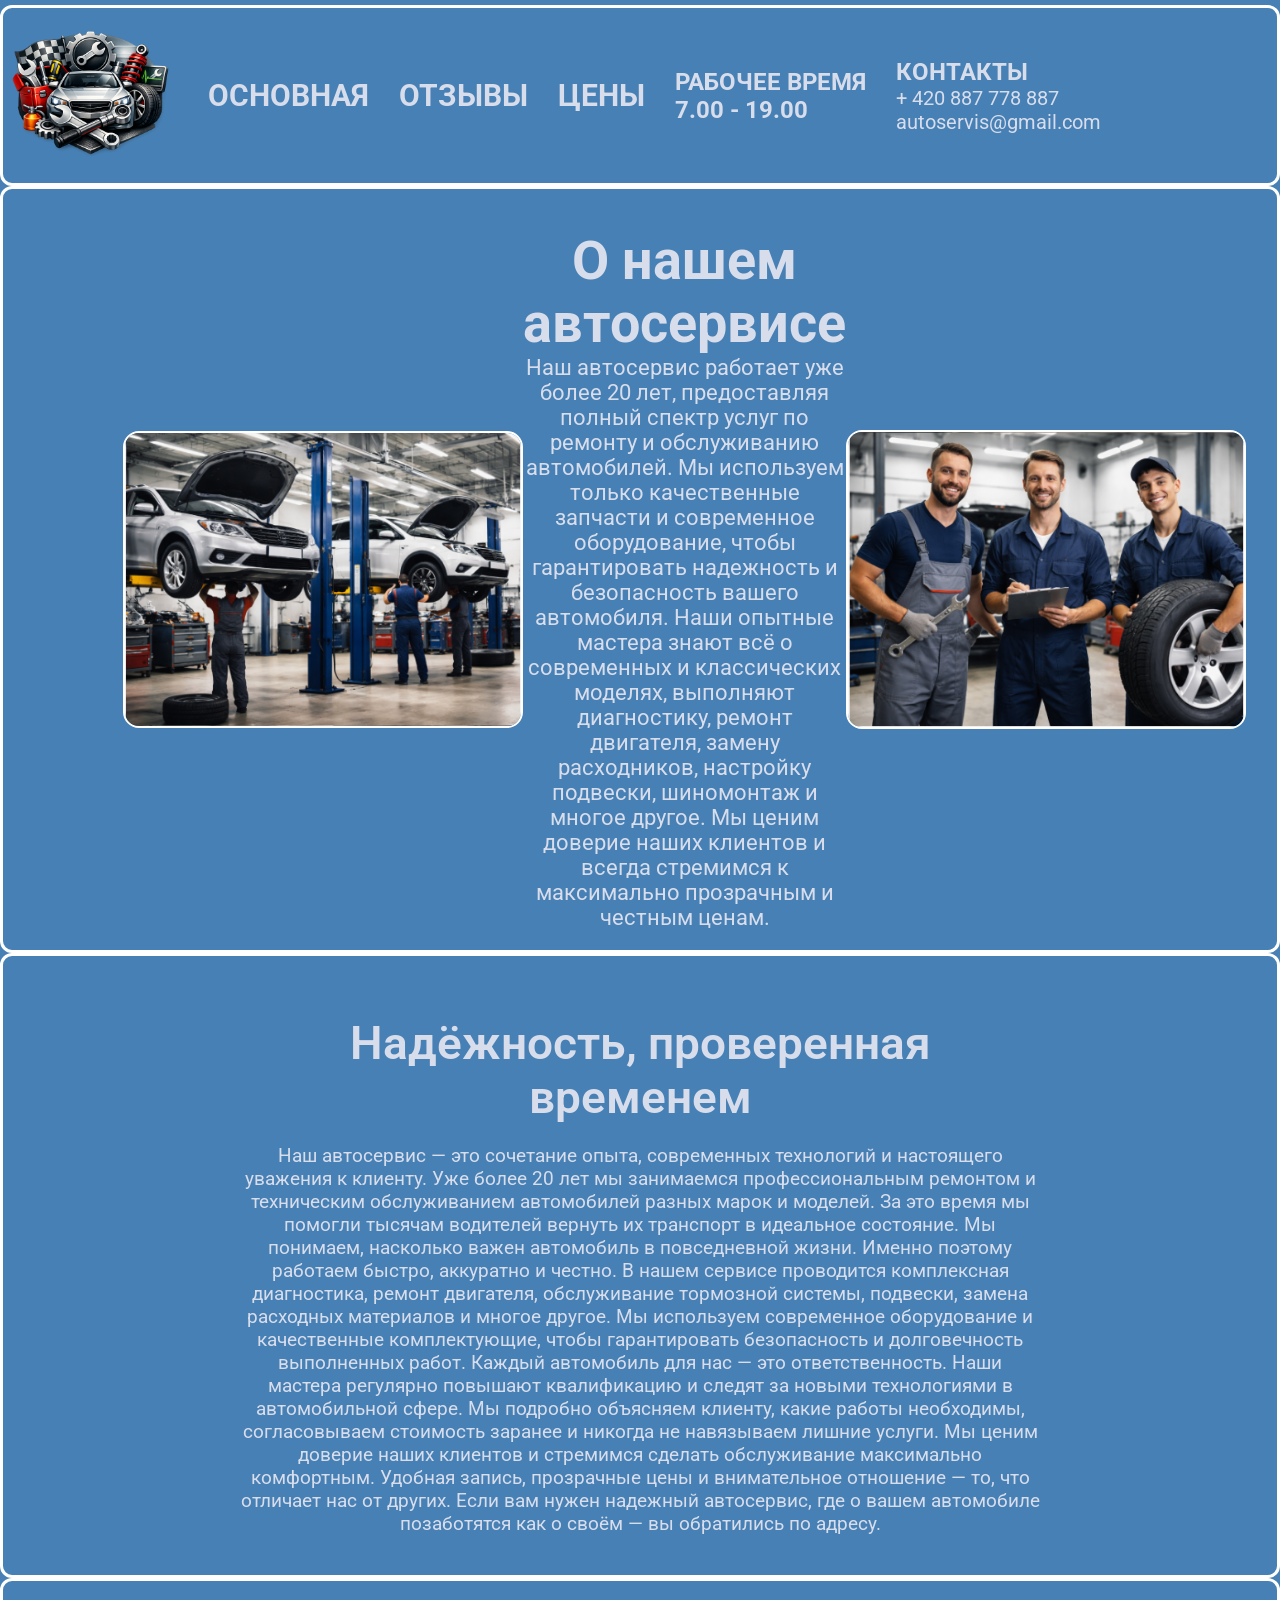
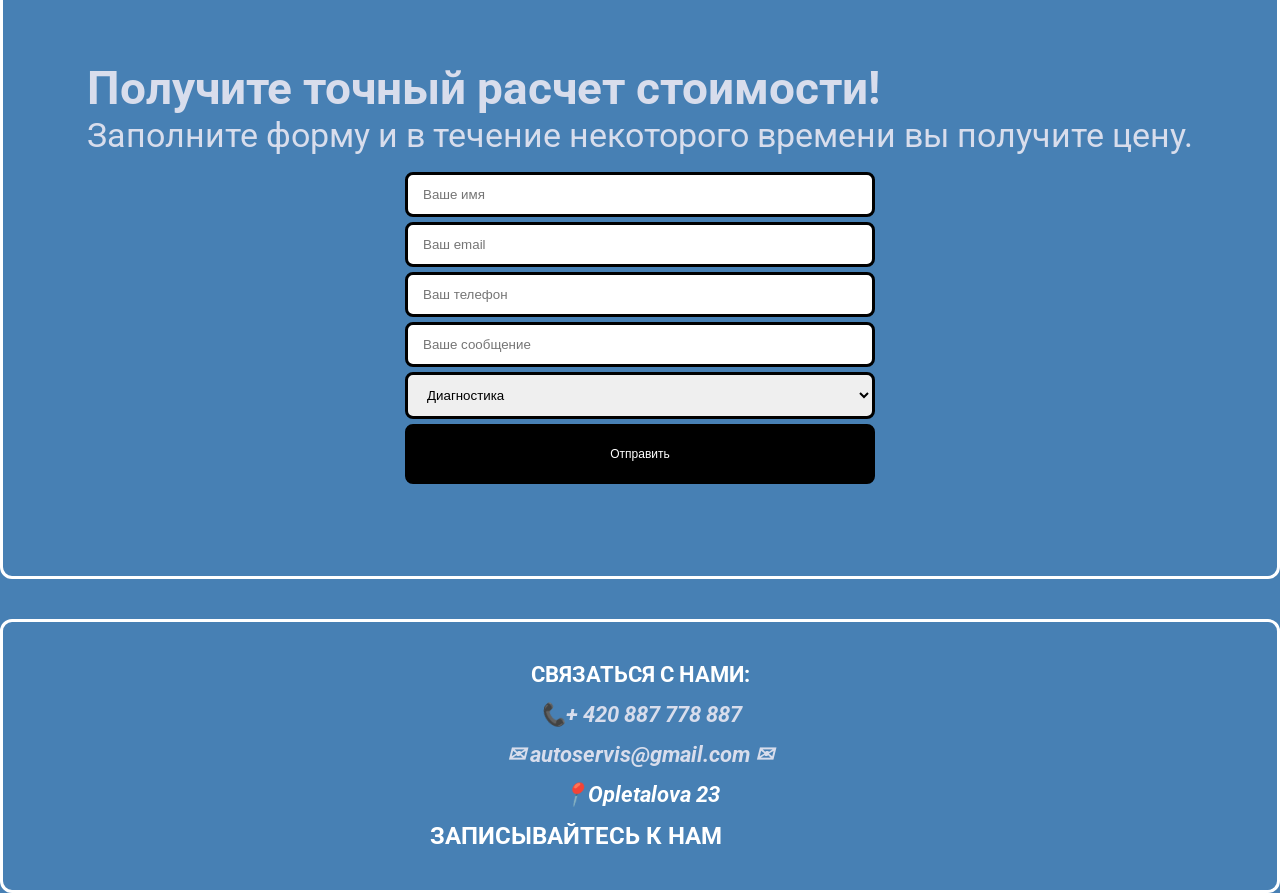
<file: index.html>
<!doctype html>
<html lang="ru">
  <head>
    <meta charset="UTF-8" />
    <meta name="viewport" content="width=device-width, initial-scale=1.0" />
    <meta name="description" content="Лучший Автосервис">
    <title>Автосервис</title>
    <link rel="stylesheet" href="style.css" />
    <link href="https://fonts.googleapis.com/css2?family=Montserrat:wght@400;700&display=swap" rel="stylesheet">
    <link href="https://fonts.googleapis.com/css2?family=Roboto:wght@400;700&display=swap" rel="stylesheet">
  </head>
  <body>
    <header class="header">
      <img class="logo1" src="logo.png" alt="logo" />
      <a class="link" href="index.html"><h2>ОСНОВНАЯ</h2></a>
      <a class="link" href="index2.html" target="_blank"><h2>ОТЗЫВЫ</h2></a>
      <a class="link" href="index3.html" target="_blank"><h2>ЦЕНЫ</h2></a>
      <div class="basic">
        <h2>РАБОЧЕЕ ВРЕМЯ</h2>
        <h2>7.00 - 19.00</h2>
      </div>
      <div class="basic">
        <h2>КОНТАКТЫ</h2>
        <p><a href="tel:+420887778887">+ 420 887 778 887</a></p>
        <p><a href="mailto:autoservis@gmail.com">autoservis@gmail.com</a></p>
      </div> 
    </header>
    <main>
      <section class="about ">
        <img class="cars" src="auto.png" alt="cars" loading="lazy"/>
        <div class="textAbout">
          <h2>О нашем автосервисе</h2>
          <p class="description">
            Наш автосервис работает уже более 20 лет, предоставляя полный спектр
            услуг по ремонту и обслуживанию автомобилей. Мы используем только
            качественные запчасти и современное оборудование, чтобы
            гарантировать надежность и безопасность вашего автомобиля. Наши
            опытные мастера знают всё о современных и классических моделях,
            выполняют диагностику, ремонт двигателя, замену расходников,
            настройку подвески, шиномонтаж и многое другое. Мы ценим доверие
            наших клиентов и всегда стремимся к максимально прозрачным и честным
            ценам.
          </p>
        </div>
        <img class="workers" src="workers.png" alt="guys" loading="lazy" />
      </section>
      <section class="sectionTwo">
        <h2 class="textTwo">Надёжность, проверенная временем</h2>

        <p class="pTwo">
          Наш автосервис — это сочетание опыта, современных технологий и
          настоящего уважения к клиенту. Уже более 20 лет мы занимаемся
          профессиональным ремонтом и техническим обслуживанием автомобилей
          разных марок и моделей. За это время мы помогли тысячам водителей
          вернуть их транспорт в идеальное состояние. Мы понимаем, насколько
          важен автомобиль в повседневной жизни. Именно поэтому работаем быстро,
          аккуратно и честно. В нашем сервисе проводится комплексная
          диагностика, ремонт двигателя, обслуживание тормозной системы,
          подвески, замена расходных материалов и многое другое. Мы используем
          современное оборудование и качественные комплектующие, чтобы
          гарантировать безопасность и долговечность выполненных работ. Каждый
          автомобиль для нас — это ответственность. Наши мастера регулярно
          повышают квалификацию и следят за новыми технологиями в автомобильной
          сфере. Мы подробно объясняем клиенту, какие работы необходимы,
          согласовываем стоимость заранее и никогда не навязываем лишние услуги.
          Мы ценим доверие наших клиентов и стремимся сделать обслуживание
          максимально комфортным. Удобная запись, прозрачные цены и внимательное
          отношение — то, что отличает нас от других. Если вам нужен надежный
          автосервис, где о вашем автомобиле позаботятся как о своём — вы
          обратились по адресу.
        </p>
      </section>

      <section class="mainForm">
        <div class="form">
          <h2 class="extprice">Получите точный расчет стоимости!</h2>
          <p class="fillform">
            Заполните форму и в течение некоторого времени вы получите цену.
          </p>
        </div>
        <form
          class="serviceForm"
          action="https://formspree.io/f/mgoldwdw"
          method="POST"
        >
          <label for="name"></label>
          <input
            type="text"
            id="name"
            name="name"
            placeholder="Ваше имя"
            required
          />

          <label for="email"></label>
          <input
            type="email"
            id="email"
            name="email"
            placeholder="Ваш email"
            required
          />

          <label for="tel"></label>
          <input
            type="tel"
            id="tel"
            name="tel"
            placeholder="Ваш телефон"
            required
          />

          <label for="message"></label>
          <input
            type="text"
            id="message"
            name="message"
            placeholder="Ваше сообщение"
            required
          />

          <label for="service"></label>

          <select class="select" id="service" name="service" required>
            <option class="option" value="diagnostics">Диагностика</option>
            <option class="option" value="engine">Ремонт двигателя</option>
            <option class="option" value="tires">Шиномонтаж</option>
            <option class="option" value="anothe">Другое</option>
          </select>

          <button class="btn" type="submit">Отправить</button>
        </form>
      </section>
    </main>
    <footer class="lastinfo">
      <h2 class="connect">СВЯЗАТЬСЯ С НАМИ:</h2>
      <h2 class="connectP"><a href="tel:+420887778887">📞+ 420 887 778 887</a></h2>
      <h2 class="connectP"><a href="mailto:autoservis@gmail.com">✉ autoservis@gmail.com ✉</a></h2>
      <h2 class="connectt">📍Opletalova 23</h2>
      <h2 class="join">ЗАПИСЫВАЙТЕСЬ К НАМ</h2>
    </footer>
  </body>
</html>
</file>
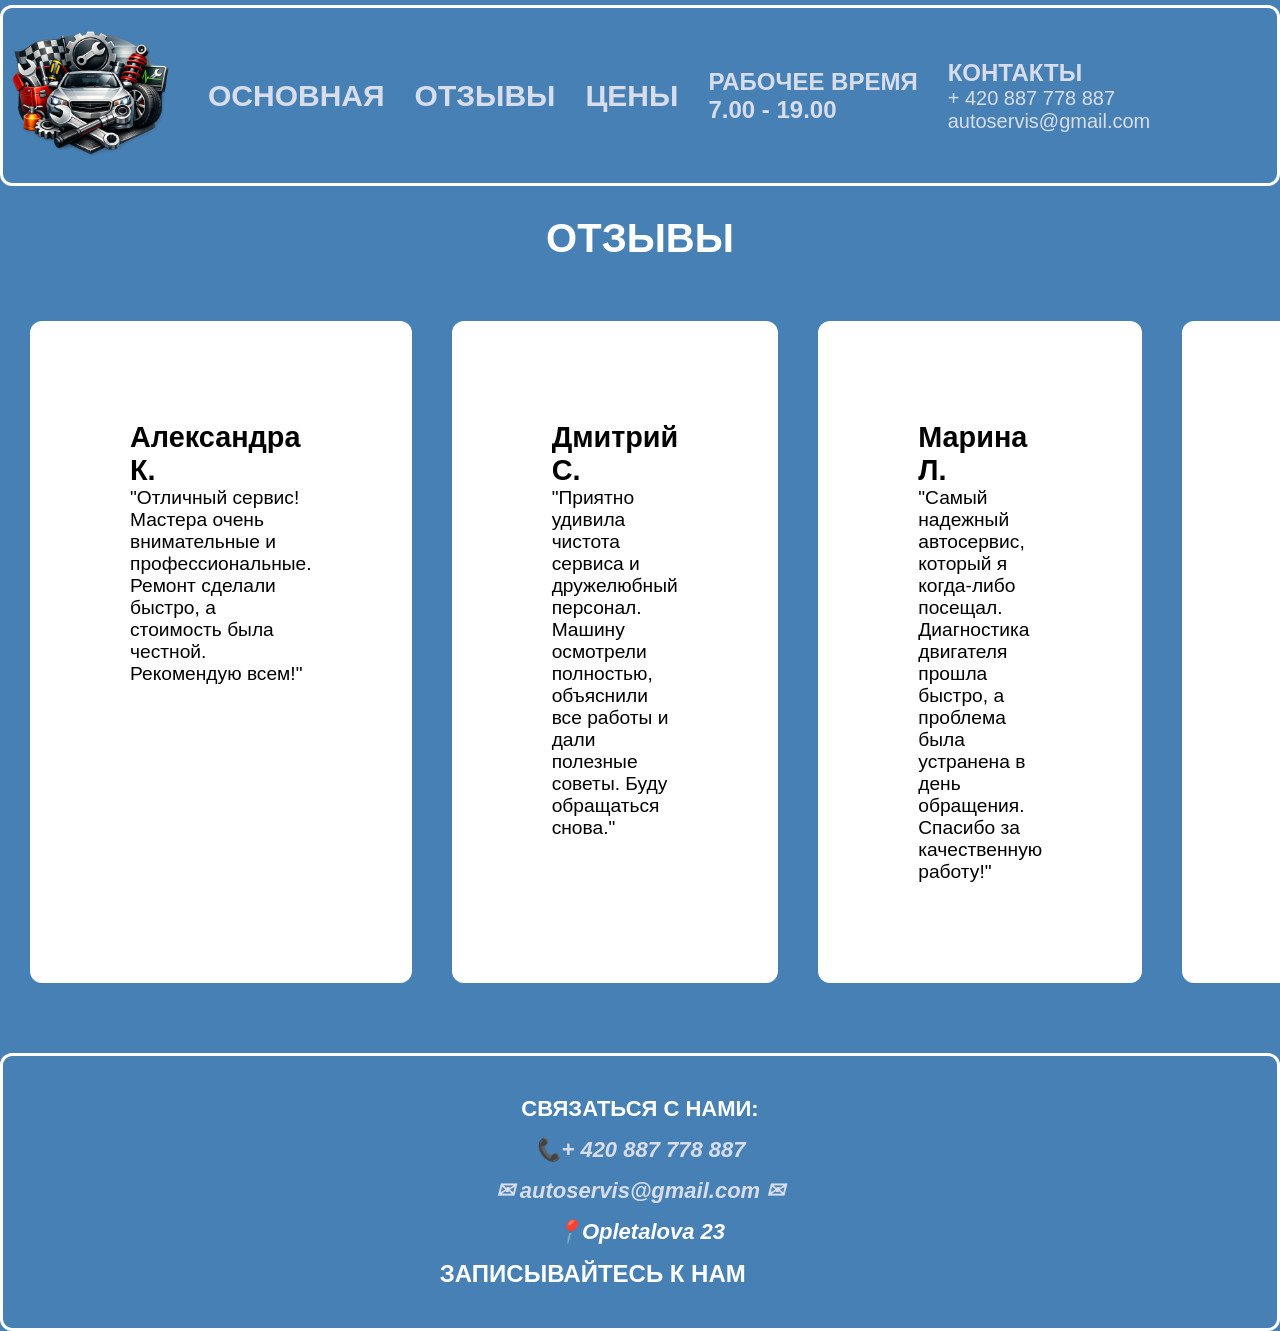
<file: index2.html>
<!doctype html>
<html lang="en">
  <head>
    <meta charset="UTF-8" />
    <meta name="viewport" content="width=device-width, initial-scale=1.0" />
    <title>Отзывы</title>
    <link rel="stylesheet" href="style.css" />
  </head>
  <body>
    <header class="header">
      <img class="logo1" src="logo.png" alt="logo" />
      <a class="link" href="index.html"><h2>ОСНОВНАЯ</h2></a>
      <a class="link" href="index2.html" target="_blank"><h2>ОТЗЫВЫ</h2></a>
      <a class="link" href="index3.html" target="_blank"><h2>ЦЕНЫ</h2></a>
      <div class="basic">
        <h2>РАБОЧЕЕ ВРЕМЯ</h2>
        <h2>7.00 - 19.00</h2>
      </div>
      <div class="basic">
        <h2>КОНТАКТЫ</h2>
        <p><a href="tel:+420887778887">+ 420 887 778 887</a></p>
        <p><a href="mailto:autoservis@gmail.com">autoservis@gmail.com</a></p>
      </div> 
    </header>
    <div class="reviewsT">

        <h2 class="reviewsH">ОТЗЫВЫ</h2>
    </div>
    <main class="reviews">
      <div class="reviewss">
        <h2>Александра К.</h2>
        "Отличный сервис! Мастера очень внимательные и профессиональные. Ремонт
        сделали быстро, а стоимость была честной. Рекомендую всем!"
      </div>
      <div class="reviewss">
<h2>Дмитрий С.</h2>
        "Приятно удивила чистота сервиса и дружелюбный персонал. Машину
        осмотрели полностью, объяснили все работы и дали полезные советы. Буду
        обращаться снова."
      </div>
      <div class="reviewss">
<h2>Марина Л.</h2>
        "Самый надежный автосервис, который я когда-либо посещал. Диагностика
        двигателя прошла быстро, а проблема была устранена в день обращения.
        Спасибо за качественную работу!"
      </div>
      <div class="reviewss">
        <h2>Иван П.</h2>
        "Очень доволен обслуживанием. Цены прозрачные, детали качественные, а
        ремонт выполнен аккуратно. Настоящие профессионалы своего дела!"
      </div>
    </main>
    <footer class="lastinfo">
      <h2 class="connect">СВЯЗАТЬСЯ С НАМИ:</h2>
      <h2 class="connectP"><a href="tel:+420887778887">📞+ 420 887 778 887</a></h2>
      <h2 class="connectP"><a href="mailto:autoservis@gmail.com">✉ autoservis@gmail.com ✉</a></h2>
      <h2 class="connectt">📍Opletalova 23</h2>
      <h2 class="join">ЗАПИСЫВАЙТЕСЬ К НАМ</h2>
    </footer>
    
  </body>
</html>
</file>
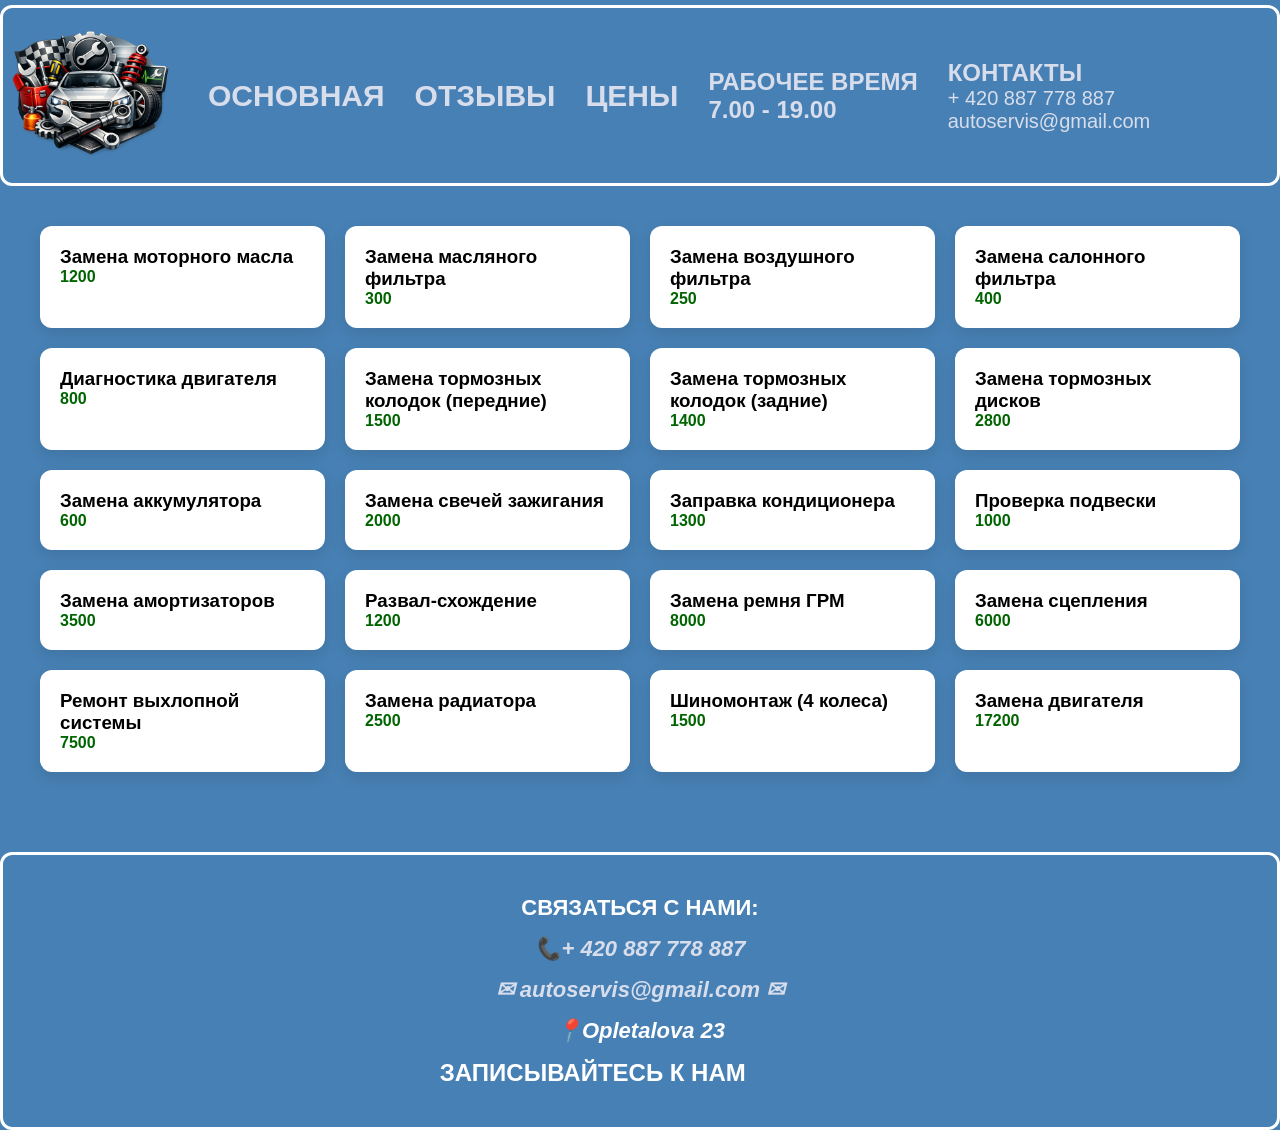
<file: index3.html>
<!DOCTYPE html>
<html lang="en">
<head>
    <meta charset="UTF-8">
    <meta name="viewport" content="width=device-width, initial-scale=1.0">
    <title>Цены</title>
    <link rel="stylesheet" href="style.css">
</head>
<body>
    <header class="header">
      <img class="logo1" src="logo.png" alt="logo" />
      <a class="link" href="index.html"><h2>ОСНОВНАЯ</h2></a>
      <a class="link" href="index2.html" target="_blank"><h2>ОТЗЫВЫ</h2></a>
      <a class="link" href="index3.html" target="_blank"><h2>ЦЕНЫ</h2></a>
      <div class="basic">
        <h2>РАБОЧЕЕ ВРЕМЯ</h2>
        <h2>7.00 - 19.00</h2>
      </div>
      <div class="basic">
        <h2>КОНТАКТЫ</h2>
        <p><a href="tel:+420887778887">+ 420 887 778 887</a></p>
        <p><a href="mailto:autoservis@gmail.com">autoservis@gmail.com</a></p>
      </div> 
    </header>
<section class="services">

    <div class="service">
        <h3>Замена моторного масла</h3>
        <p class="price">1200</p>
    </div>
    
    <div class="service">
        <h3>Замена масляного фильтра</h3>
        <p class="price">300</p>
    </div>
    
    <div class="service">
        <h3>Замена воздушного фильтра</h3>
        <p class="price">250</p>
    </div>
    
    <div class="service">
        <h3>Замена салонного фильтра</h3>
        <p class="price">400</p>
    </div>
    
    <div class="service">
        <h3>Диагностика двигателя</h3>
        <p class="price">800</p>
    </div>
    
    <div class="service">
        <h3>Замена тормозных колодок (передние)</h3>
        <p class="price">1500</p>
    </div>
    
    <div class="service">
        <h3>Замена тормозных колодок (задние)</h3>
        <p class="price">1400</p>
    </div>
    
    <div class="service">
        <h3>Замена тормозных дисков</h3>
        <p class="price">2800</p>
    </div>
    
    <div class="service">
        <h3>Замена аккумулятора</h3>
        <p class="price">600</p>
    </div>
    
    <div class="service">
        <h3>Замена свечей зажигания</h3>
        <p class="price">2000</p>
    </div>
    
    <div class="service">
        <h3>Заправка кондиционера</h3>
        <p class="price">1300</p>
    </div>
    
    <div class="service">
        <h3>Проверка подвески</h3>
        <p class="price">1000</p>
    </div>
    
    <div class="service">
        <h3>Замена амортизаторов</h3>
        <p class="price">3500</p>
    </div>
    
    <div class="service">
        <h3>Развал-схождение</h3>
        <p class="price">1200</p>
    </div>
    
    <div class="service">
        <h3>Замена ремня ГРМ</h3>
        <p class="price">8000</p>
    </div>
    
    <div class="service">
        <h3>Замена сцепления</h3>
        <p class="price">6000</p>
    </div>
    
    <div class="service">
        <h3>Ремонт выхлопной системы</h3>
        <p class="price">7500</p>
    </div>
    
    <div class="service">
        <h3>Замена радиатора</h3>
        <p class="price">2500</p>
    </div>
    
    <div class="service">
        <h3>Шиномонтаж (4 колеса)</h3>
        <p class="price">1500</p>
    </div>
    <div class="service">
        <h3>Замена двигателя</h3>
        <p class="price">17200</p>
    </div>
</section>
    <footer class="lastinfo">
      <h2 class="connect">СВЯЗАТЬСЯ С НАМИ:</h2>
      <h2 class="connectP"><a href="tel:+420887778887">📞+ 420 887 778 887</a></h2>
      <h2 class="connectP"><a href="mailto:autoservis@gmail.com">✉ autoservis@gmail.com ✉</a></h2>
      <h2 class="connectt">📍Opletalova 23</h2>
      <h2 class="join">ЗАПИСЫВАЙТЕСЬ К НАМ</h2>
    </footer>









    

</body>
</html>
</file>
<file: style.css>
* {
  padding: 0px;
  margin: 0px;
  box-sizing: border-box;
}

a {
  color: rgb(216, 221, 236);
  text-decoration: none;
  transition: 0.3s;
}

a:hover {
  color: #000000;
  transition: 1s;
}

body {
  background-color: rgb(71, 128, 180);
  font-family: "Montserrat", sans-serif;
  font-family: 'Roboto', sans-serif;
}

.header {
  margin-top: 5px;
  display: flex;
  align-items: center;
  gap: 30px;
  background-color: rgb(71, 128, 180);
  width: 100%;
  height: auto;
  color: rgb(216, 221, 236);
  border-radius: 12px;
  border: 3px solid rgb(255, 255, 255);
}

.logo1 {
  height: 175px;
  width: 175px;
}
.logo1:hover {
  transform: rotate(360deg) scale(1.1);
}

.h1 {
  font-style: italic;
  font-size: 20px;
}

.workers {
  border: 2px solid white;
  width: 100%;
  max-width: 400px;
  height: auto;
  border-radius: 16px;
}

.cars {
  border: 2px solid white;
  width: 100%;
  max-width: 400px;
  height: auto;
  border-radius: 16px;
}

.workers:hover {
  transform: rotate(360deg) scale(1.1);
}

.cars:hover {
  transform: rotate(360deg) scale(1.1);
}

.basic p {
  color: white;
  font-size: 16px;
}

.basic a {
  text-decoration: none;
  font-size: 20px;
}

.link {
  text-decoration: none;
  font-size: 20px;
}

.services {
  display: grid;
  /* grid-template-columns:  1fr 1fr 1fr 1fr; */
  grid-template-columns: repeat(4, 1fr);
  gap: 20px;
  padding: 40px;
}

.service {
  background: white;
  padding: 20px;
  border-radius: 12px;
  box-shadow: 0 5px 15px rgba(0, 0, 0, 0.1);
  transition: 0.4s;
}

.service:hover {
  transform: translateY(-5px);
  background-color: rgb(149, 209, 109);
}

.price {
  font-weight: bold;
  color: darkgreen;
}

.about {
  display: flex;
  align-items: center;
  justify-content: space-between;
  /* background-color: #f0f4f8; */
  background-color: rgb(71, 128, 180);
  padding: 40px 120px 20px;
  border: 3px solid rgb(255, 255, 255);
  border-radius: 12px;
}

.description {
  font-size: 22px;
}

.textAbout {
  color: rgb(216, 221, 236);
  max-width: 600px;
  text-align: center;
  font-size: 36px;
}

.sectionTwo {
  flex-direction: column;
  display: flex;
  align-items: center;
  background-color: rgb(71, 128, 180);
  padding: 40px 120px;
  border: 3px solid rgb(255, 255, 255);
  height: auto;
  color: rgb(216, 221, 236);
  border-radius: 12px;
}

.textTwo {
  text-align: center;
  max-width: 800px;
  font-weight: 600;
  font-size: 46px;
  padding: 20px;
}

.pTwo {
  text-align: center;
  max-width: 800px;
  font-size: 19px;
}
.mainForm {
  display: flex;
  flex-direction: column;
  align-items: center;
  border: 3px solid rgb(255, 255, 255);
  padding: 80px 20px;
  border-radius: 12px;
}

.extprice {
  font-size: 46px;
}

.fillform {
  font-size: 34px;
}

.form {
  color: rgb(216, 221, 236);
}

.serviceForm {
  margin: 0 auto;
  width: 90%;
  max-width: 500px;
  color: white;
  display: flex;
  flex-direction: column;
  padding: 12px 15px;
}

.btn {
  padding: 20px;
  font-size: 12px;
  background-color: rgb(0, 0, 0);
  color: rgb(255, 255, 255);
  cursor: pointer;
  height: auto;
  width: 100%;
  border: 3px solid rgb(0, 0, 0);
  border-radius: 8px;
  margin-top: 5px;
}

.btn:hover {
  background-color: green;
  transition: 0.7s;
  transform: scale(1.05);
}

.serviceForm input {
  width: 100%;
  border-radius: 8px;
  border: 3px solid rgb(0, 0, 0);
  margin-top: 5px;
  padding: 12px 15px;
}

.select {
  border-radius: 8px;
  width: 100%;
  border: 3px solid rgb(0, 0, 0);
  margin-top: 5px;
  padding: 12px 15px;
}

.lastinfo {
  display: flex;
  flex-direction: column;
  justify-content: center;
  align-items: center;
  padding: 40px 20px;
  margin-top: 40px;
  width: auto;
  border: 3px solid rgb(255, 255, 255);
  color: white;
  gap: 15px;
  border-radius: 12px;
}

.connect {
  font-size: 22px;
}

.connectP {
  font-size: 22px;
  font-style: italic;
}

.connectP:hover {
  transition: 1s;
  transform: scale(1.05);
}

.connectt {
  font-size: 22px;
  font-style: italic;
}

.connectt:hover {
  color: #ffdd00;
  transition: 1s;
  transform: scale(1.05);
}

.reviews {
  display: grid;
  grid-template-columns: repeat(4, 1fr);
  gap: 40px;
  padding: 30px;
}

.reviewss {
  background: white;
  padding: 100px;
  border-radius: 12px;
  transition: 0.4s;
  font-size: larger;
}

.reviewsH {
  color: white;
  font-size: 40px;
}

.reviewsT {
  padding: 30px;
  display: flex;
  justify-content: center;
  align-items: center;
  text-align: center;
}

.reviewsH:hover {
  color: #ffdd00;
  transition: 1s;
}

.reviewss:hover {
  transform: translateY(-5px);
  background-color: aquamarine;
}


@media (max-width: 1024px) {
  .header {
    flex-direction: column;
    align-items: center;
    gap: 10px;
    height: auto;
    padding: 20px;
  }

  .basic {
    text-align: center;
  }
  .about {
    flex-direction: column;
    align-items: center;
    gap: 10px;
    height: auto;
    padding: 20px;
  }

  .reviews {
    display: grid;
    grid-template-columns: repeat(4, 1fr);
    gap: 20px;
    padding: 20px;
  }

  .reviewss {
    padding: 30px;
    max-width: 400px;
    margin: auto;
  }

  .reviews {
    grid-template-columns: repeat(2, 1fr);
  }

  .services {
    display: grid;
    grid-template-columns: repeat(4, 1fr);
  }

  .join {
    font-size: 16px;
  }
}

@media (max-width: 768px) {
  .header {
    flex-direction: column;
    gap: 15px;
    padding: 15px;
  }

  .logo1 {
    height: 120px;
    width: 120px;
  }

  .about {
    flex-direction: column;
    align-items: center;
    height: auto;
    gap: 10px;
    padding: 20px;
  }

  .cars {
    height: 300px;
    width: 300px;
  }

  .workers {
    height: 300px;
    width: 300px;
  }

  .description {
    text-align: center;
    font-size: 20px;
    width: 80%;
  }

  .textAbout {
    text-align: center;
    width: 85%;
    font-size: 26px;
  }

  .textTwo {
    text-align: left;
  }

  .pTwo {
    text-align: left;
  }

  .reviews {
    grid-template-columns: 1fr;
    width: 750px;
  }

  .reviewss {
    padding: 10px;
    gap: 20px;
    font-size: 14px;
  }

  .join {
    font-size: 16px;
  }
}

@media (max-width: 320px) {
  .header {
    padding: 10px;
  }

  .logo1 {
    height: 90px;
    width: 90px;
  }

  .link {
    font-size: 14px;
  }

  .services {
    display: grid;
    grid-template-columns: repeat(1);
    gap: 5px;
    padding: 3% 3%;
  }

  .reviews {
    gap: 5px;
    padding: 3% 3%;
    width: 250px;
  }

  .reviewsH {
    font-size: 16px;
  }

  .join {
    font-size: 16px;
  }
}

.join {
  width: 30ch;
  text-wrap: nowrap;
  overflow: hidden;
  animation: typing 4s steps(30) infinite;
}

@keyframes typing {
  from {
    width: 0ch;
  }
}
</file>
